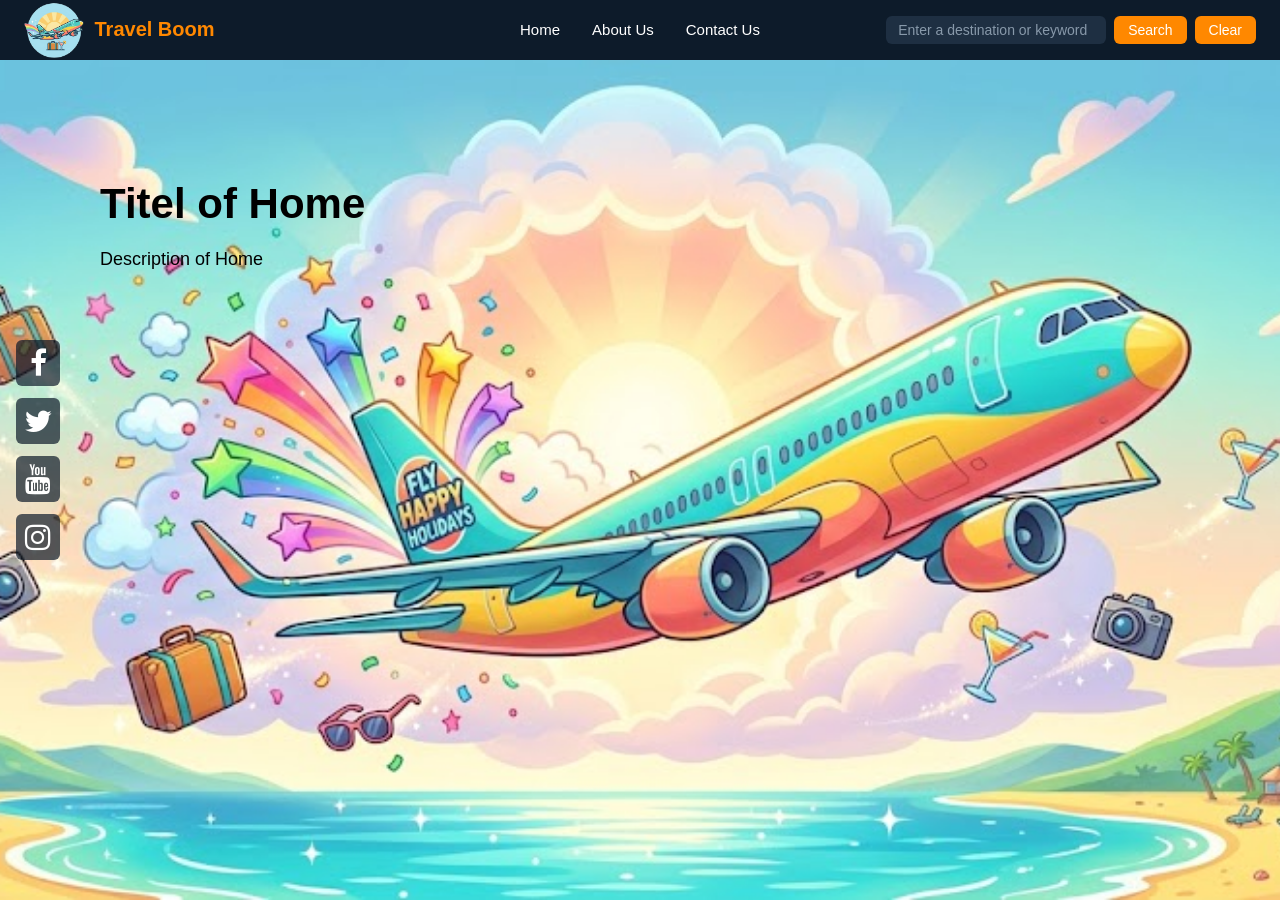
<file: index.html>
<!DOCTYPE html>
<html>
    <head>
        <title>
            Travel Boom
        </title>
        <link rel="stylesheet" href="styles.css">
        <link rel="stylesheet" href="https://cdnjs.cloudflare.com/ajax/libs/font-awesome/4.7.0/css/font-awesome.min.css">
        <script src="travel_recommendation.js" defer></script>
        <meta charset="UTF-8">
        <meta name="viewport" content="width=device-width, initial-scale=1.0">
    </head>
    <body data-page="home">
        <nav id="navbar">
            <div class="navbar-logo">
                <img id="logo-s" src="TravelBoomIcon.png">
                <h1>Travel Boom</h1>
            </div>
            <ul>
                <li><a href="index.html">Home</a></li>
                <li><a href="about.html">About Us</a></li>
                <li><a href="contact.html">Contact Us</a></li>
            </ul>
            <div class="searchbar">
                <input id="search-input" placeholder="Enter a destination or keyword">
                <button id="search-button">Search</button>
                <button id="search-clear">Clear</button>
            </div>
        </nav>
        <img id="background-img" src="TravelBoomBackground.jpg">
        <div id="social-media">
            <ul>
                <li><a href="#" class="fa fa-facebook"></a></li>
                <li><a href="#" class="fa fa-twitter"></a></li>
                <li><a href="#" class="fa fa-youtube"></a></li>
                <li><a href="#" class="fa fa-instagram"></a></li>
            </ul>
        </div>
        <section id="home">
            <div id="home-text">
                <h2>Titel of Home</h2>
                <p>Description of Home</p>
            </div>

        </section>
    </body>
</html>
</file>
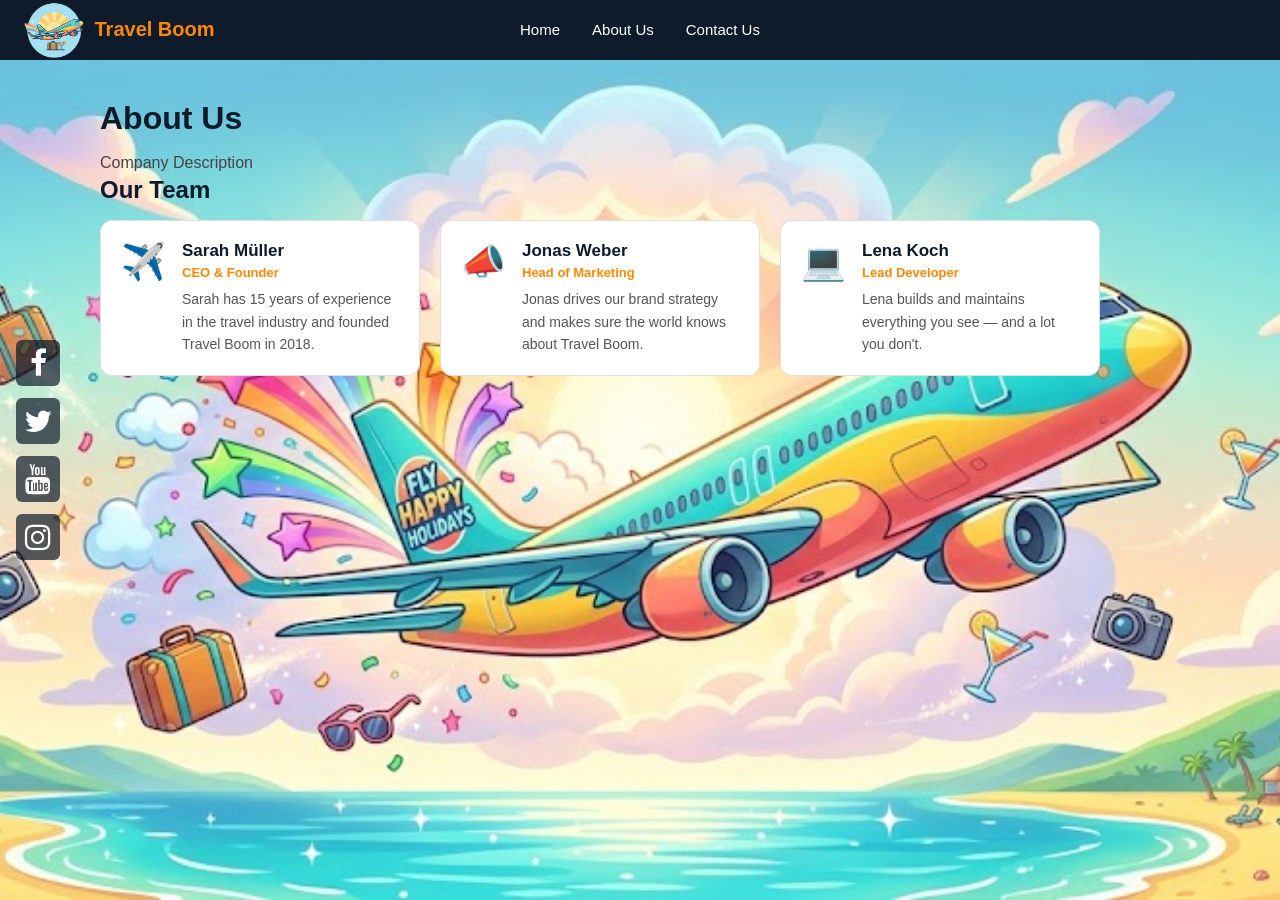
<file: about.html>
<!DOCTYPE html>
<html>
    <head>
        <title>
            Travel Boom
        </title>
        <link rel="stylesheet" href="styles.css">
        <link rel="stylesheet" href="https://cdnjs.cloudflare.com/ajax/libs/font-awesome/4.7.0/css/font-awesome.min.css">
        <script src="travel_recommendation.js" defer></script>
        <meta charset="UTF-8">
        <meta name="viewport" content="width=device-width, initial-scale=1.0">
    </head>
    <body data-page="about">
        <nav id="navbar">
            <div class="navbar-logo">
                <img id="logo-s" src="TravelBoomIcon.png">
                <h1>Travel Boom</h1>
            </div>
            <ul>
                <li><a href="index.html">Home</a></li>
                <li><a href="about.html">About Us</a></li>
                <li><a href="contact.html">Contact Us</a></li>
            </ul>
        </nav>
        <img id="background-img" src="TravelBoomBackground.jpg">
        <div id="social-media">
            <ul>
                <li><a href="#" class="fa fa-facebook"></a></li>
                <li><a href="#" class="fa fa-twitter"></a></li>
                <li><a href="#" class="fa fa-youtube"></a></li>
                <li><a href="#" class="fa fa-instagram"></a></li>
            </ul>
        </div>
        <section id="about-us">
            <div id="company-info">
                <h2>About Us</h2>
                <p>Company Description</p>
            </div>
            <div id="company-employees">
                <h2>Our Team</h2>
                <ul id="employee-list">
                    <li><button>Placeholder1</button></li>
                    <li><button>Placeholder2</button></li>
                    <li><button>Placeholder3</button></li>
                </ul>
            </div>
        </section>
    </body>
</html>
</file>
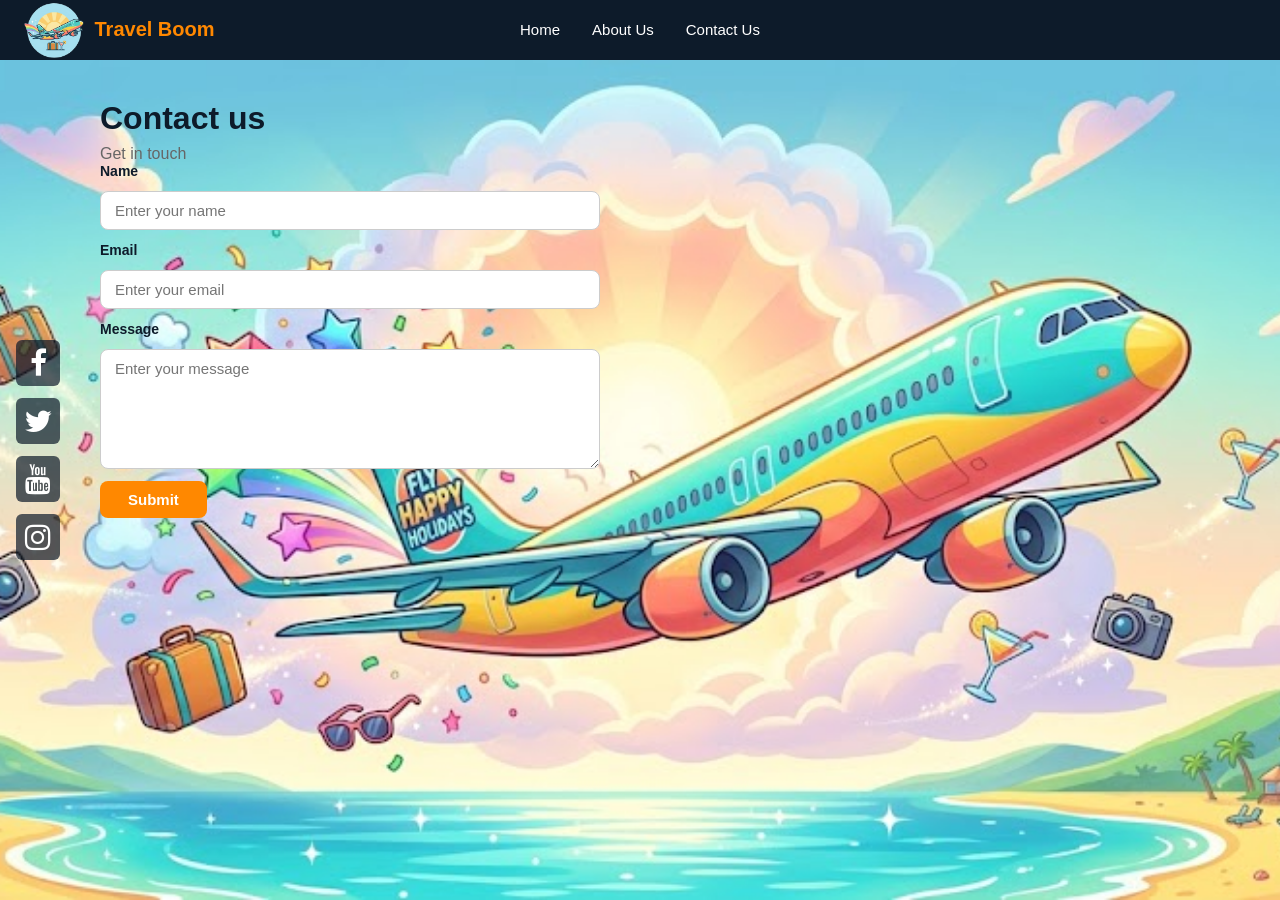
<file: contact.html>
<!DOCTYPE html>
<html>
    <head>
        <title>
            Travel Boom
        </title>
        <link rel="stylesheet" href="styles.css">
        <link rel="stylesheet" href="https://cdnjs.cloudflare.com/ajax/libs/font-awesome/4.7.0/css/font-awesome.min.css">
        <script src="travel_recommendation.js" defer></script>
        <meta charset="UTF-8">
        <meta name="viewport" content="width=device-width, initial-scale=1.0">
    </head>
    <body data-page="contact">
        <nav id="navbar">
            <div class="navbar-logo">
                <img id="logo-s" src="TravelBoomIcon.png">
                <h1>Travel Boom</h1>
            </div>
            <ul>
                <li><a href="index.html">Home</a></li>
                <li><a href="about.html">About Us</a></li>
                <li><a href="contact.html">Contact Us</a></li>
            </ul>
        </nav>
        <img id="background-img" src="TravelBoomBackground.jpg">
        <div id="social-media">
            <ul>
                <li><a href="#" class="fa fa-facebook"></a></li>
                <li><a href="#" class="fa fa-twitter"></a></li>
                <li><a href="#" class="fa fa-youtube"></a></li>
                <li><a href="#" class="fa fa-instagram"></a></li>
            </ul>
        </div>
        <section id="contact-us">
            <div id="contact-info">
                <h2>Contact us</h2>
                <p>Get in touch</p>
            </div>
            <div id="contact-form">
                <form>
                    <label for="name">Name</label>
                    <input type="text" name="name" id="name" placeholder="Enter your name">
                    <label for="email">Email</label>
                    <input type="email" name="email" id="email" placeholder="Enter your email">
                    <label for="message">Message</label>
                    <textarea id="message" name="message" placeholder="Enter your message"></textarea>
                    <button type="submit">Submit</button>
                </form>
            </div>
        </section>
    </body>
</html>
</file>
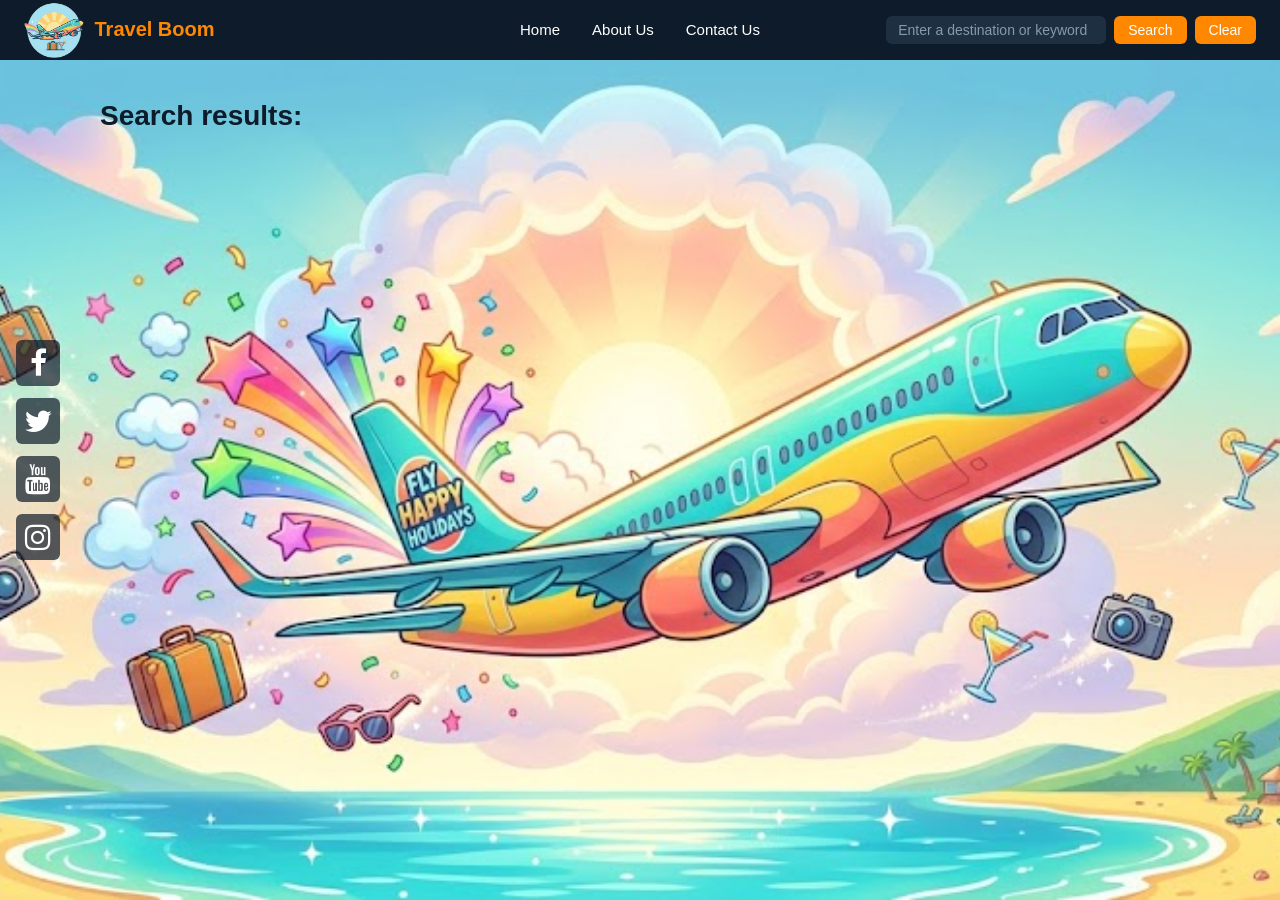
<file: search.html>
<!DOCTYPE html>
<html>
    <head>
        <title>
            Travel Boom
        </title>
        <link rel="stylesheet" href="styles.css">
        <link rel="stylesheet" href="https://cdnjs.cloudflare.com/ajax/libs/font-awesome/4.7.0/css/font-awesome.min.css">
        <script src="travel_recommendation.js" defer></script>
        <meta charset="UTF-8">
        <meta name="viewport" content="width=device-width, initial-scale=1.0">
    </head>
    <body data-page="search">
        <nav id="navbar">
            <div class="navbar-logo">
                <img id="logo-s" src="TravelBoomIcon.png">
                <h1>Travel Boom</h1>
            </div>
            <ul>
                <li><a href="index.html">Home</a></li>
                <li><a href="about.html">About Us</a></li>
                <li><a href="contact.html">Contact Us</a></li>
            </ul>
            <div class="searchbar">
                <input id="search-input" placeholder="Enter a destination or keyword">
                <button id="search-button">Search</button>
                <button id="search-clear">Clear</button>
            </div>
        </nav>
        <img id="background-img" src="TravelBoomBackground.jpg">
        <div id="social-media">
            <ul>
                <li><a href="#" class="fa fa-facebook"></a></li>
                <li><a href="#" class="fa fa-twitter"></a></li>
                <li><a href="#" class="fa fa-youtube"></a></li>
                <li><a href="#" class="fa fa-instagram"></a></li>
            </ul>
        </div>
        <section id="search">
            <h2>Search results:</h2>
            <div id="search-results">

            </div>
        </section>
    </body>
</html>
</file>
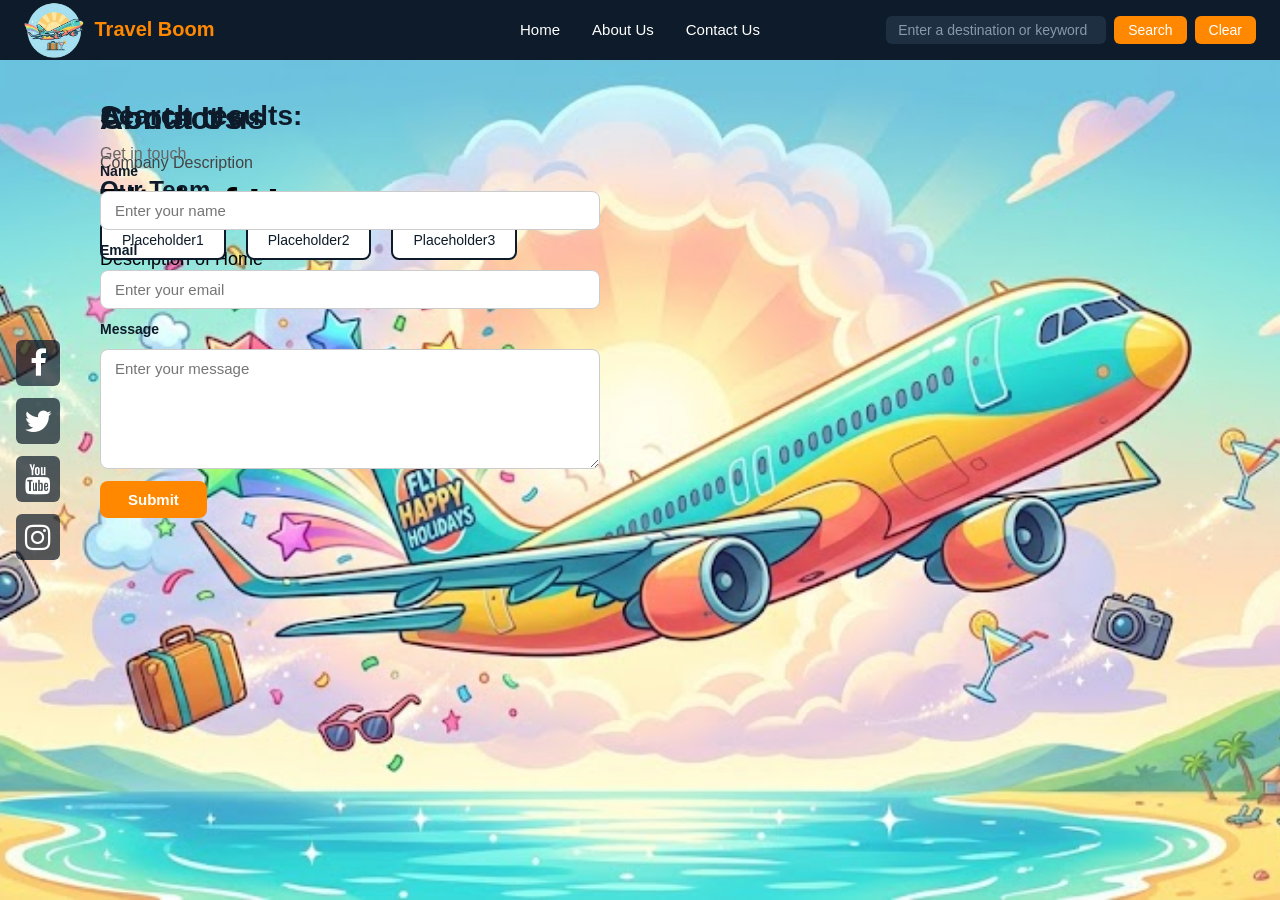
<file: travel_recommendation.html>
<!DOCTYPE html>
<html>
    <head>
        <title>
            Travel Boom
        </title>
        <link rel="stylesheet" href="styles.css">
        <link rel="stylesheet" href="https://cdnjs.cloudflare.com/ajax/libs/font-awesome/4.7.0/css/font-awesome.min.css">
        <script src="travel_recommendation.js" defer></script>
        <meta charset="UTF-8">
        <meta name="viewport" content="width=device-width, initial-scale=1.0">
    </head>
    <body>
        <nav id="navbar">
            <div class="navbar-logo">
                <img id="logo-s" src="TravelBoomIcon.png">
                <h1>Travel Boom</h1>
            </div>
            <ul>
                <li><a href="#home">Home</a></li>
                <li><a href="#about-us">About Us</a></li>
                <li><a href="#contact-us">Contact Us</a></li>
            </ul>
            <div class="searchbar">
                <input id="search-input" placeholder="Enter a destination or keyword">
                <button id="search-button">Search</button>
                <button id="search-clear">Clear</button>
            </div>
        </nav>
        <img id="background-img" src="TravelBoomBackground.jpg">
        <div id="social-media">
            <ul>
                <li><a href="#" class="fa fa-facebook"></a></li>
                <li><a href="#" class="fa fa-twitter"></a></li>
                <li><a href="#" class="fa fa-youtube"></a></li>
                <li><a href="#" class="fa fa-instagram"></a></li>
            </ul>
        </div>
        <section id="home">
            <div id="home-text">
                <h2>Titel of Home</h2>
                <p>Description of Home</p>
            </div>

        </section>
        <section id="about-us">
            <div id="company-info">
                <h2>About Us</h2>
                <p>Company Description</p>
            </div>
            <div id="company-employees">
                <h2>Our Team</h2>
                <ul id="employee-list">
                    <li><button>Placeholder1</button></li>
                    <li><button>Placeholder2</button></li>
                    <li><button>Placeholder3</button></li>
                </ul>
            </div>
        </section>
        <section id="contact-us">
            <div id="contact-info">
                <h2>Contact us</h2>
                <p>Get in touch</p>
            </div>
            <div id="contact-form">
                <form>
                    <label for="name">Name</label>
                    <input type="text" name="name" id="name" placeholder="Enter your name">
                    <label for="email">Email</label>
                    <input type="email" name="email" id="email" placeholder="Enter your email">
                    <label for="message">Message</label>
                    <textarea id="message" name="message" placeholder="Enter your message"></textarea>
                    <button type="submit">Submit</button>
                </form>
            </div>
        </section>
        <section id="search">
            <h2>Search results:</h2>
            <div id="search-results">

            </div>
        </section>
    </body>
</html>
</file>
<file: styles.css>
/* ── Reset & Base ── */
*, *::before, *::after {
    box-sizing: border-box;
    margin: 0;
    padding: 0;
}

html, body {
    height: 100%;
    overflow: hidden;
    font-family: Arial, sans-serif;
}

/* ── Navbar ── */
#navbar {
    position: fixed;
    top: 0;
    left: 0;
    width: 100%;
    height: 60px;
    background-color: #0D1B2A;
    display: flex;
    align-items: center;
    justify-content: space-between;
    padding: 0 24px;
    z-index: 100;
}

#navbar h1 {
    color: #FF8800;
    font-size: 20px;
    white-space: nowrap;
}

#navbar ul {
    list-style: none;
    display: flex;
    gap: 32px;
    position: absolute;
    left: 50%;
    transform: translateX(-50%);
}

#navbar ul li a {
    color: #ffffff;
    text-decoration: none;
    font-size: 15px;
    padding: 6px 0;
    border-bottom: 2px solid transparent;
    transition: border-color 0.2s, color 0.2s;
}

#navbar ul li a:hover,
#navbar ul li a.active {
    color: #FF8800;
    border-bottom-color: #FF8800;
}

/* -- Icons -- */
#logo-s {
    max-height: 56px;
    width: auto;
    height: auto;
}

.navbar-logo {
    display: flex;
    gap: 10px;
    align-items: center;
}

/* ── Searchbar (only visible on home) ── */
.searchbar {
    display: flex;
    gap: 8px;
    align-items: center;
    transition: opacity 0.2s;
}

.searchbar.hidden {
    opacity: 0;
    pointer-events: none;
}

.searchbar input {
    padding: 6px 12px;
    border-radius: 6px;
    border: none;
    font-size: 14px;
    width: 220px;
    background-color: #1e2f42;
    color: #ffffff;
    outline: none;
}

.searchbar input::placeholder {
    color: #8899aa;
}

.searchbar button {
    padding: 6px 14px;
    border: none;
    border-radius: 6px;
    font-size: 14px;
    cursor: pointer;
    background-color: #FF8800;
    color: #ffffff;
    transition: background-color 0.2s;
}

.searchbar button:hover {
    background-color: #e07000;
}

/* ── Section Layout ── */
section {
    position: fixed;
    top: 60px;
    left: 0;
    width: 100%;
    height: calc(100dvh - 60px);
    overflow-y: auto;
    padding: 40px 40px 40px 100px;
}

/* ── Background Image ── */
#background-img {
    position: fixed;
    top: 60px;
    left: 0;
    width: 100%;
    height: calc(100dvh - 60px);
    object-fit: cover;
    z-index: -1;
}

/* ── Social Media ── */
#social-media {
    position: fixed;
    left: 16px;
    top: 50%;
    transform: translateY(-50%);
    z-index: 50;
}

#social-media ul {
    list-style: none;
    display: flex;
    flex-direction: column;
    gap: 12px;
}

#social-media ul li a {
    color: #ffffff;
    text-decoration: none;
    text-align: center;
    font-size: 30px;
    background-color: rgba(13, 27, 42, 0.7);
    padding: 8px;
    border-radius: 6px;
    display: block;
    transition: background-color 0.2s;
}

#social-media ul li a:hover {
    background-color: #FF8800;
}

/* ── Home Section ── */
#home {
    color: #ffffff;
}

#home-text {
    max-width: 600px;
    margin-top: 80px;
}

#home-text h2 {
    font-size: 42px;
    font-weight: 900;
    margin-bottom: 16px;
    color: black;
}

#home-text p {
    font-size: 18px;
    line-height: 1.7;
    color: black;
}

/* ── About Us Section ── */
#about-us {
    flex-direction: column;
    gap: 40px;
}

#company-info h2 {
    font-size: 32px;
    font-weight: 700;
    color: #0D1B2A;
    margin-bottom: 12px;
}

#company-info p {
    font-size: 16px;
    color: #444;
    line-height: 1.7;
    max-width: 700px;
}

#company-employees h2 {
    font-size: 24px;
    font-weight: 700;
    color: #0D1B2A;
    margin-bottom: 16px;
}

#employee-list {
    list-style: none;
    display: flex;
    gap: 12px;
    flex-wrap: wrap;
}

#employee-list li button {
    padding: 10px 20px;
    border: 2px solid #0D1B2A;
    border-radius: 8px;
    background: #ffffff;
    color: #0D1B2A;
    font-size: 14px;
    cursor: pointer;
    transition: background-color 0.2s, color 0.2s;
}

#employee-list li button:hover {
    background-color: #0D1B2A;
    color: #ffffff;
}

/* ── Contact Section ── */
#contact-us {
    flex-direction: column;
    gap: 32px;
}

#contact-info h2 {
    font-size: 32px;
    font-weight: 700;
    color: #0D1B2A;
    margin-bottom: 8px;
}

#contact-info p {
    font-size: 16px;
    color: #666;
}

#contact-form form {
    display: flex;
    flex-direction: column;
    gap: 12px;
    max-width: 500px;
}

#contact-form label {
    font-size: 14px;
    font-weight: 600;
    color: #0D1B2A;
}

#contact-form input[type="text"],
#contact-form input[type="email"],
#contact-form textarea {
    padding: 10px 14px;
    border: 1px solid #cccccc;
    border-radius: 8px;
    font-size: 15px;
    font-family: inherit;
    outline: none;
    transition: border-color 0.2s;
}

#contact-form input:focus,
#contact-form textarea:focus {
    border-color: #FF8800;
}

#contact-form textarea {
    resize: vertical;
    min-height: 120px;
}

#contact-form button[type="submit"] {
    align-self: flex-start;
    padding: 10px 28px;
    background-color: #FF8800;
    color: #ffffff;
    border: none;
    border-radius: 8px;
    font-size: 15px;
    font-weight: 600;
    cursor: pointer;
    transition: background-color 0.2s;
}

#contact-form button[type="submit"]:hover {
    background-color: #e07000;
}

/* ── Employee Cards ── */
#employee-list {
    display: flex;
    flex-wrap: wrap;
    gap: 20px;
    list-style: none;
}

.employee-card {
    display: flex;
    gap: 16px;
    align-items: flex-start;
    background: #ffffff;
    border: 1px solid #e0e0e0;
    border-radius: 12px;
    padding: 20px;
    width: 320px;
}

.employee-icon {
    font-size: 36px;
    flex-shrink: 0;
}

.employee-info {
    display: flex;
    flex-direction: column;
    gap: 4px;
}

.employee-name {
    font-size: 17px;
    font-weight: 700;
    color: #0D1B2A;
}

.employee-role {
    font-size: 13px;
    font-weight: 600;
    color: #FF8800;
}

.employee-description {
    font-size: 14px;
    color: #555;
    line-height: 1.6;
    margin-top: 4px;
}

/* ── Search Results ── */
#search {
    flex-direction: column;
    gap: 24px;
}

#search h2 {
    font-size: 28px;
    font-weight: 700;
    color: #0D1B2A;
}

.no-results {
    font-size: 15px;
    color: black;
}

#search-results {
    display: flex;
    flex-wrap: wrap;
    gap: 20px;
}

.destination-card {
    background: #ffffff;
    border: 1px solid #e0e0e0;
    border-radius: 12px;
    padding: 20px;
    width: 300px;
}

.destination-card h3 {
    font-size: 18px;
    font-weight: 700;
    color: #0D1B2A;
    margin-bottom: 4px;
}

.destination-country {
    font-size: 13px;
    font-weight: 600;
    color: #FF8800;
    display: block;
    margin-bottom: 8px;
}

.destination-card p {
    font-size: 14px;
    color: #555;
    line-height: 1.6;
}

.destination-card {
    background: #ffffff;
    border: 1px solid #e0e0e0;
    border-radius: 12px;
    padding: 20px;
    width: 300px;
    overflow: hidden;
}

.destination-card img {
    width: calc(100% + 40px);
    height: 160px;
    object-fit: cover;
    border-radius: 8px 8px 0 0;
    margin: -20px -20px 12px -20px;
}
</file>
